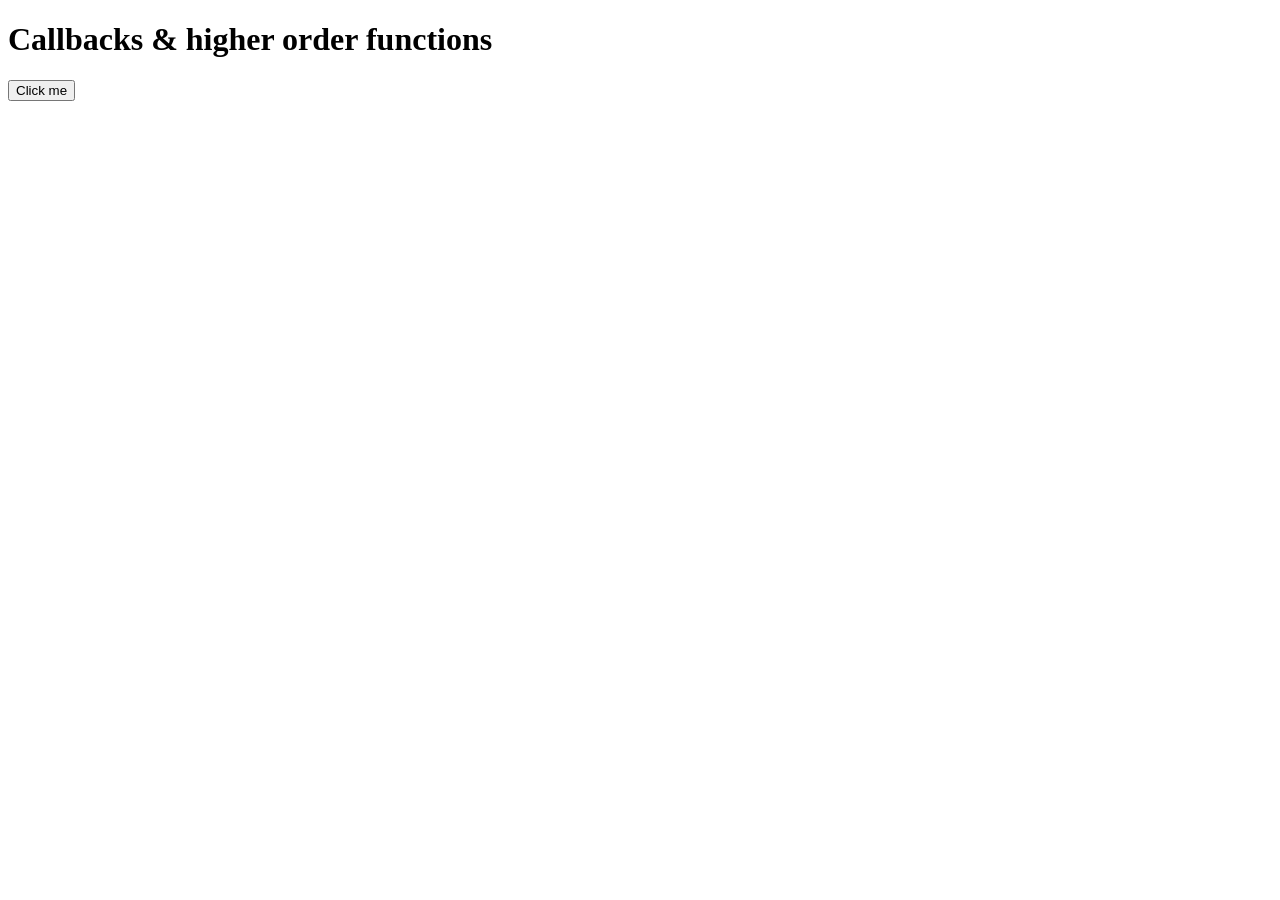
<file: Callback and Higher Order Functions/index.html>
<!DOCTYPE html>
<html lang="en">
<head>
    <meta charset="UTF-8">
    <meta name="viewport" content="width=device-width, initial-scale=1.0">
    <title>Callbacks & higher order functions</title>
</head>
<body>
    <h1>Callbacks & higher order functions</h1>
    <button id="btn">Click me</button>
    <script src="script.js"></script>
</body>
</html>
</file>
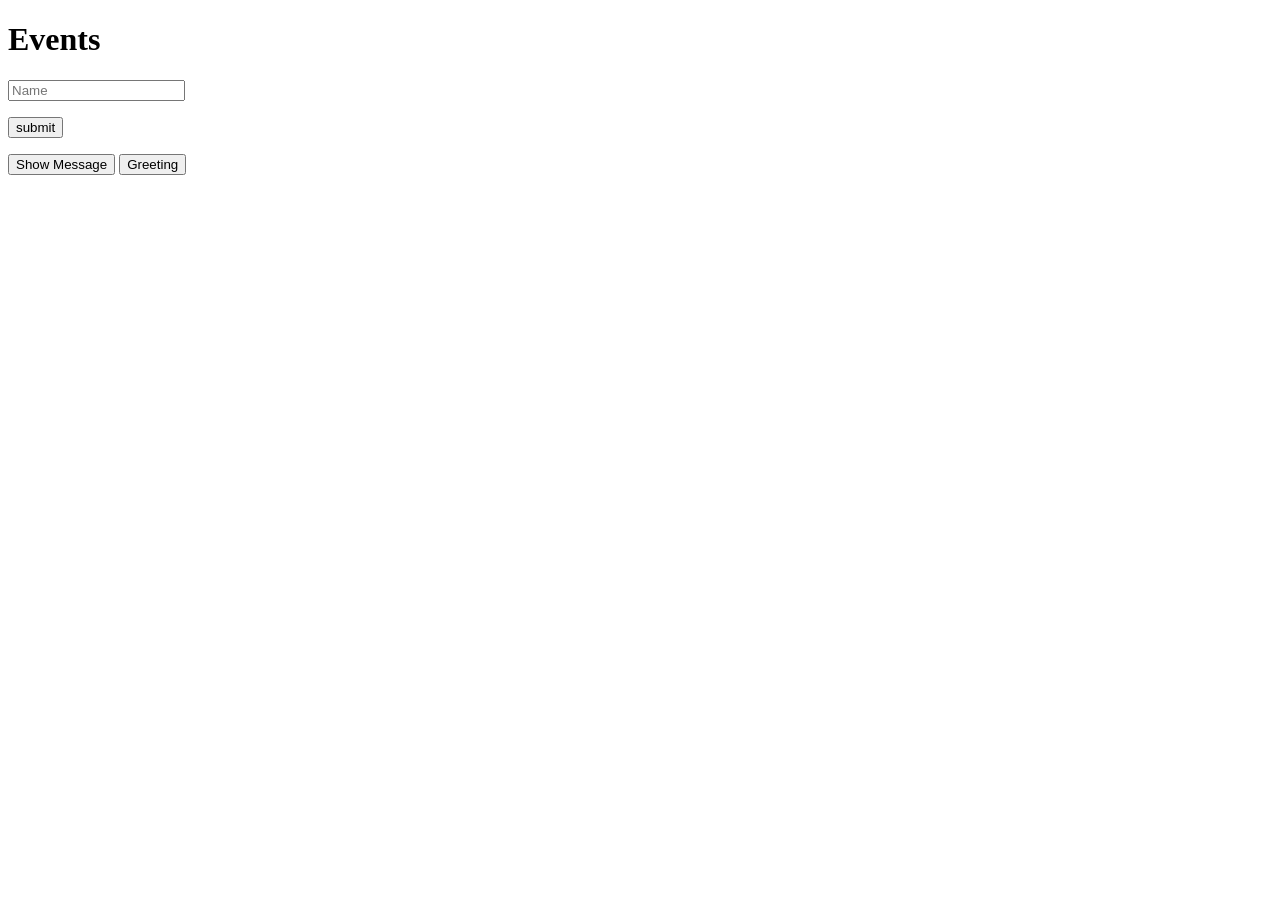
<file: Events/index.html>
<!DOCTYPE html>
<html lang="en">

<head>
    <meta charset="UTF-8">
    <meta name="viewport" content="width=device-width, initial-scale=1.0">
    <title>Events</title>
</head>

<body>
    <h1>Events</h1>

    <form id="signup">

        <input type="text" id="name" placeholder="Name">
       <ul id="names">

       </ul>
       <input type="submit" value="submit">
    </form>

    <p id="msg"></p>
    <button id="btn" onclick="showMessage">Show Message</button>
    <button id="btn-2">Greeting</button>

    <script src="script.js"></script>
</body>

</html>
</file>
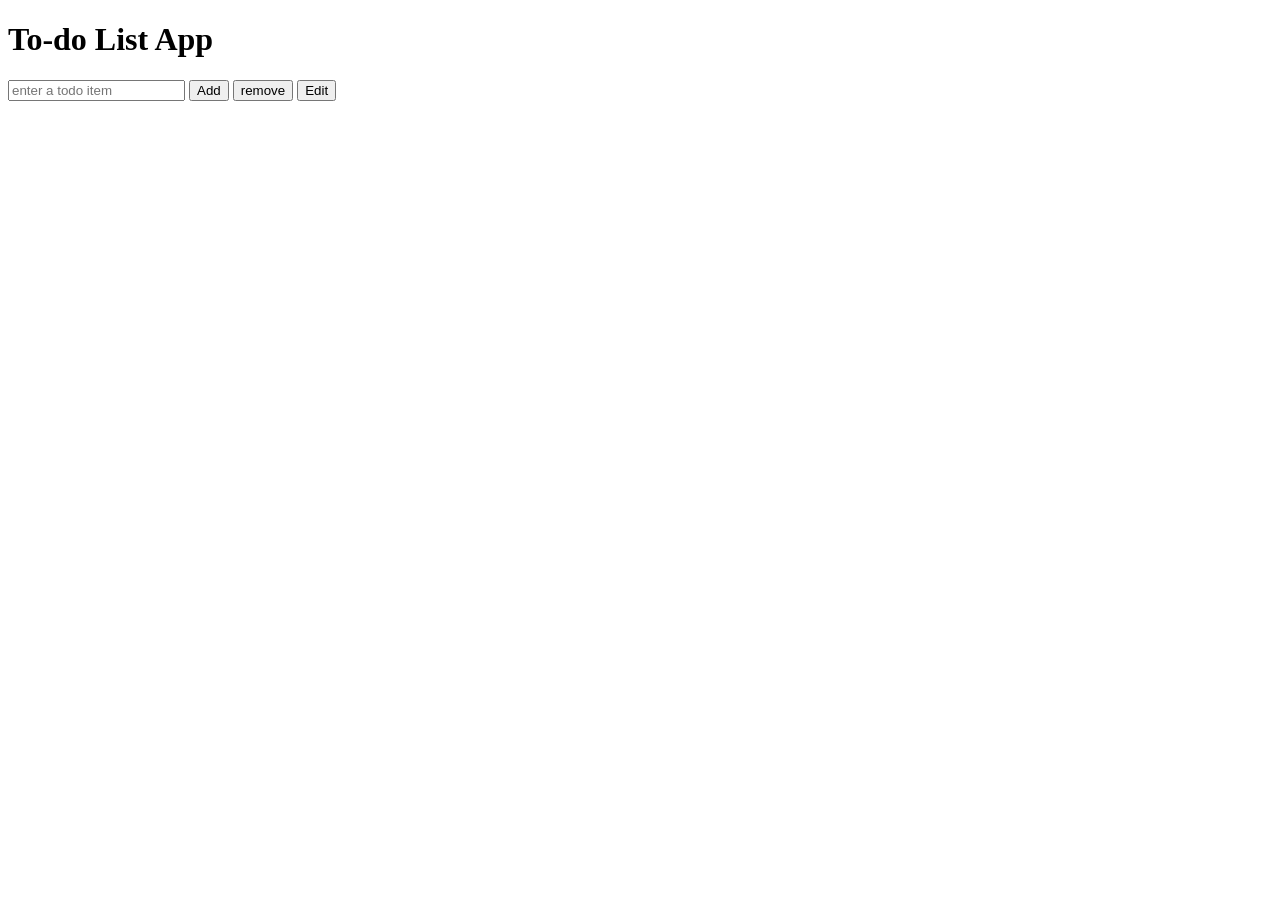
<file: Local_Storage/index.html>
<!DOCTYPE html>
<html lang="en">
<head>
    <meta charset="UTF-8">
    <meta name="viewport" content="width=device-width, initial-scale=1.0">
    <title>To-Do App</title>
</head>
<body>
    <div class="container">
        <h1>To-do List App</h1>
        <div class="inner-container">
            <input type="text" id="input" placeholder="enter a todo item">
            <button id="add">Add</button>
            <button id="remove">remove</button>
            <button>Edit</button>
        </div>
        <div id="display-area">
            <ul id="list">

            </ul>
        </div>
    </div>
    <script src="script.js"></script>
</body>
</html>
</file>
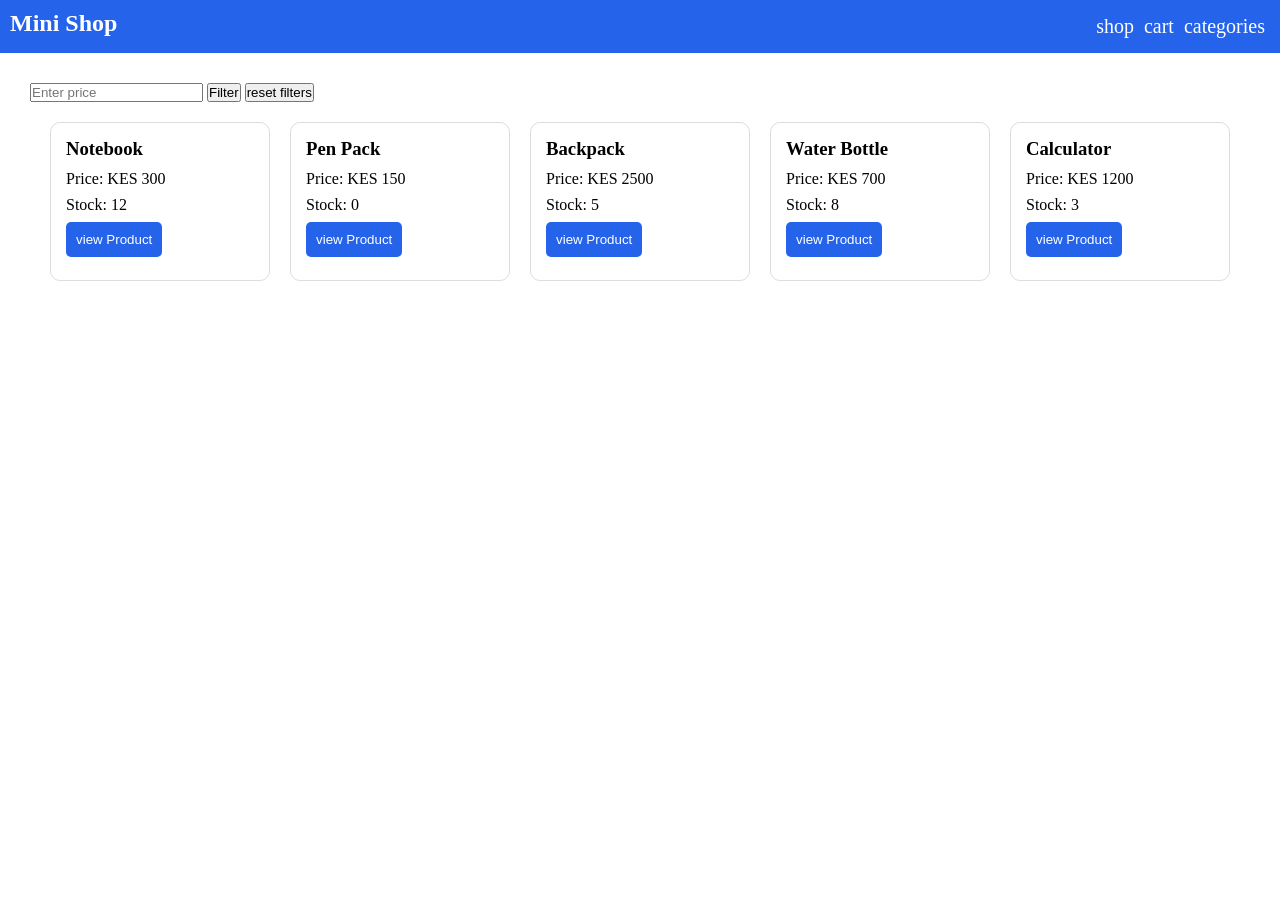
<file: MiniStore/index.html>
<!DOCTYPE html>
<html lang="en">

<head>
    <meta charset="UTF-8">
    <meta name="viewport" content="width=device-width, initial-scale=1.0">
    <title>Mini Store</title>
    <link rel="stylesheet" href="style.css">
</head>

<body>
    <nav>
        <h1>Mini Shop</h1>
        <ul>
            <li>shop</li>
            <li>cart</li>
            <li>categories</li>
        </ul>
    </nav>
    <div class="container">
       
        <div>
            <input type="number" id="price_filter" placeholder="Enter price">
            <button id="filterBtn">Filter</button>
            <button id="resetBtn">reset filters</button>
            <ul id="list" class="products-container">
                

            </ul>
        </div>
    </div>
    <script src="script.js"></script>
</body>

</html>
</file>
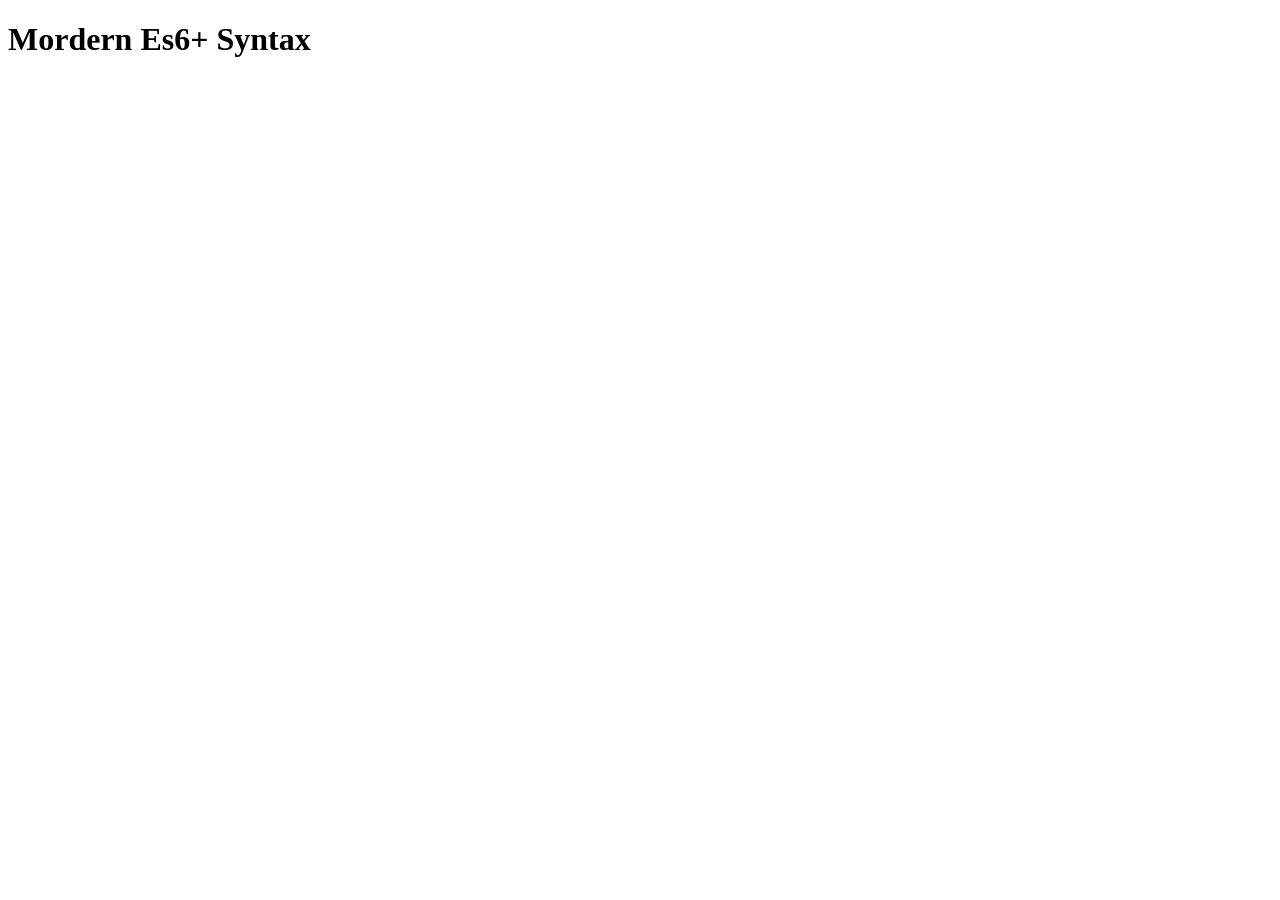
<file: Modern ES6+ Syntax/index.html>
<!DOCTYPE html>
<html lang="en">
<head>
    <meta charset="UTF-8">
    <meta name="viewport" content="width=device-width, initial-scale=1.0">
    <title>Modern ES6+ Syntax</title>
</head>
<body>
    <h1>Mordern Es6+ Syntax</h1>

    <script src="script.js"></script>
</body>
</html>
</file>
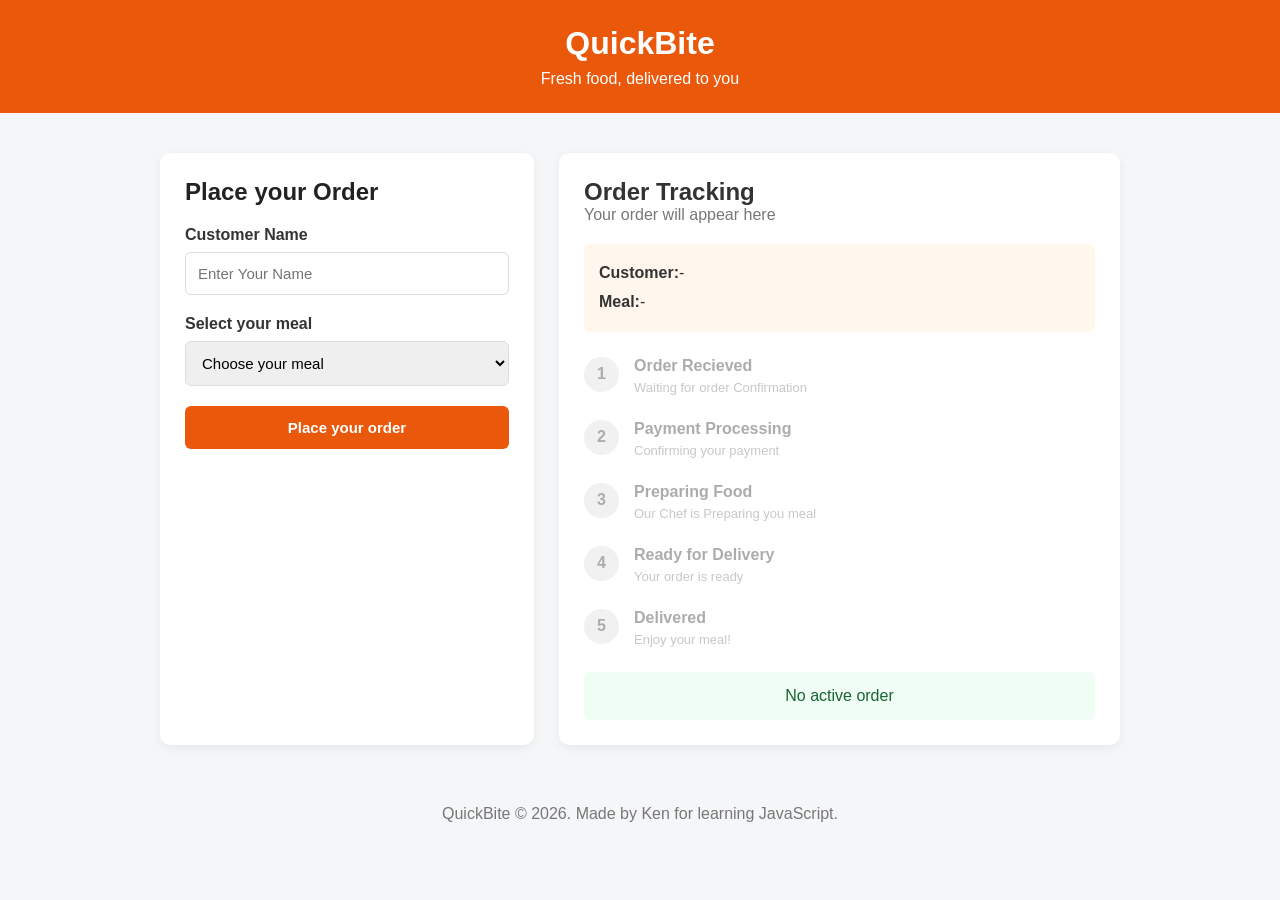
<file: Order_Processing/index.html>
<!DOCTYPE html>
<html lang="en">

<head>
    <meta charset="UTF-8">
    <meta name="viewport" content="width=device-width, initial-scale=1.0">
    <title>Order Processing</title>
    <link rel="stylesheet" href="style.css">
</head>

<body>
    <header>
        <h1>QuickBite</h1>
        <p>Fresh food, delivered to you</p>
    </header>
    <main class="container">
        <section class="order-card">
            <h2>Place your Order</h2>
            <form id="orderForm">
                <div class="form-group">
                    <label for="Customer Name">Customer Name</label>
                    <input type="text" id="customerName" placeholder="Enter Your Name">
                </div>
                <div class="form-group">
                    <label for="food">Select your meal</label>
                    <select id="food">
                        <option value="">Choose your meal</option>
                        <option value="Chicken and Chips">Chicken and Chips - KES 450</option>
                        <option value="Beef Burger">Beef Burger - KES 350</option>
                        <option value="Pizza">Pizza - KES 800</option>
                        <option value="Chips">Chips - KES 150</option>
                    </select>
                </div>
                <button type="submit" id="orderBtn">Place your order</button>
            </form>

        </section>

        <!--Order tracking-->
        <section class="tracking-card">
            <h1>Order Tracking</h1>
            <div id="welcomeMessage">
                Your order will appear here
            </div>
            <div class="order-details" id="orderDetails">
                <p><strong>Customer:</strong><span id="displayName">-</span></p>
                <p><strong>Meal:</strong><span id="displayFood">-</span></p>
            </div>
            <div class="progress-container">
                <div class="progress-step" id="step1">
                    <span class="step-number">1</span>
                    <div>
                        <h3>Order Recieved</h3>
                        <p>Waiting for order Confirmation</p>
                    </div>
                </div>
                <div class="progress-step" id="step2">
                    <span class="step-number">2</span>

                    <div>
                        <h3>Payment Processing</h3>
                        <p>Confirming your payment</p>
                    </div>
                </div>
                <div class="progress-step" id="step3">
                    <span class="step-number">3</span>
                    <div>
                        <h3>Preparing Food</h3>
                        <p>Our Chef is Preparing you meal</p>
                    </div>
                </div>

                <div class="progress-step" id="step4">
                    <span class="step-number">4</span>

                    <div>
                        <h3>Ready for Delivery</h3>
                        <p>Your order is ready</p>
                    </div>
                </div>

                <div class="progress-step" id="step5">
                    <span class="step-number">5</span>

                    <div>
                        <h3>Delivered</h3>
                        <p>Enjoy your meal!</p>
                    </div>
                </div>
            </div>
            <p id="statusMessage" class="status-message">
                No active order
            </p>
            <button id="newOrderBtn" class="secondary-btn" hidden>
                Place Another Order
            </button>
        </section>

    </main>
    <footer>
        <p>QuickBite &copy; 2026. Made by Ken for learning JavaScript.</p>
    </footer>
    <script src="script.js"></script>

</body>

</html>
</file>
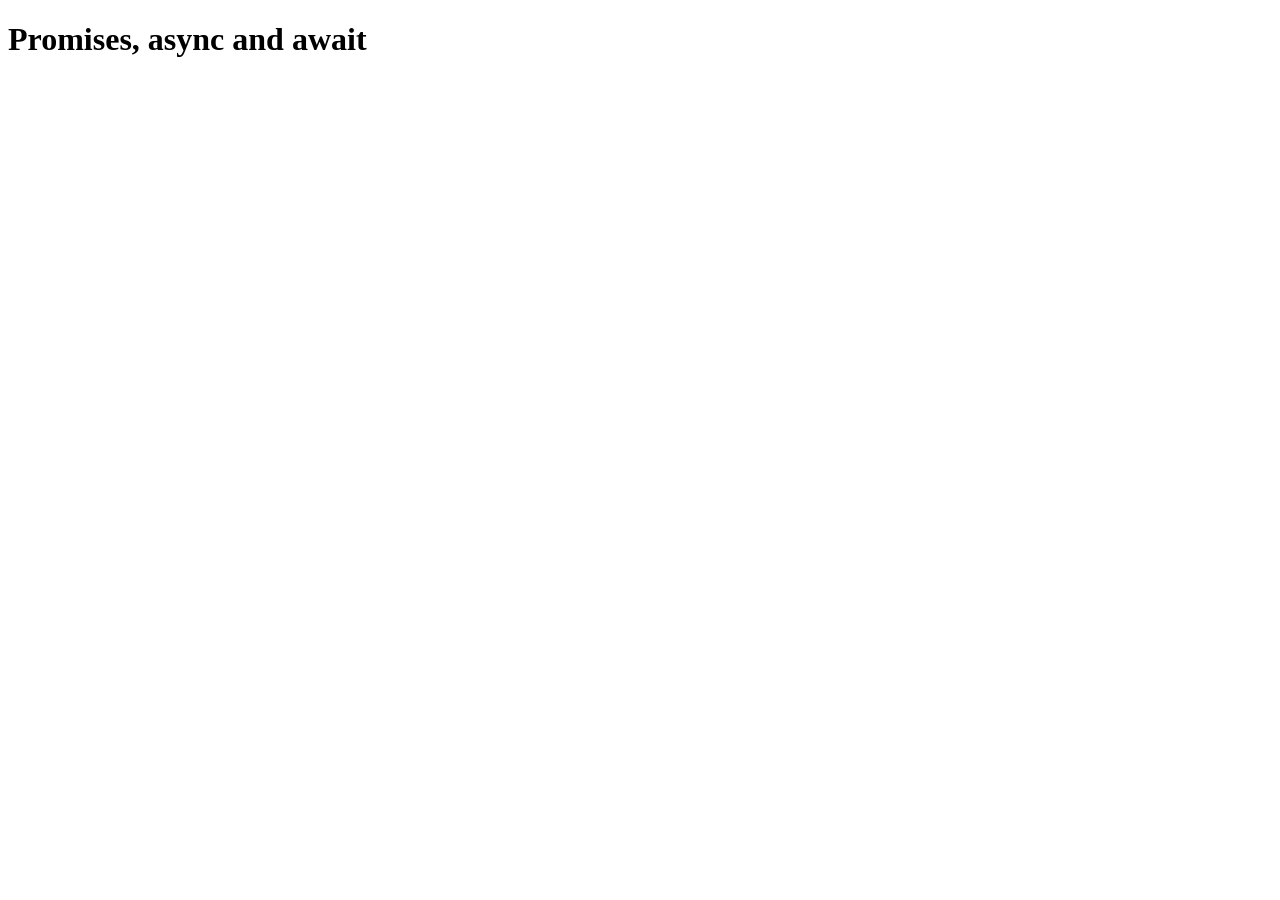
<file: Promises_Async_Await/index.html>
<!DOCTYPE html>
<html lang="en">
<head>
    <meta charset="UTF-8">
    <meta name="viewport" content="width=device-width, initial-scale=1.0">
    <title>Promises, async & await</title>
</head>
<body>
    <h1>Promises, async and await</h1>
    <script src="script.js"></script>
</body>
</html>
</file>
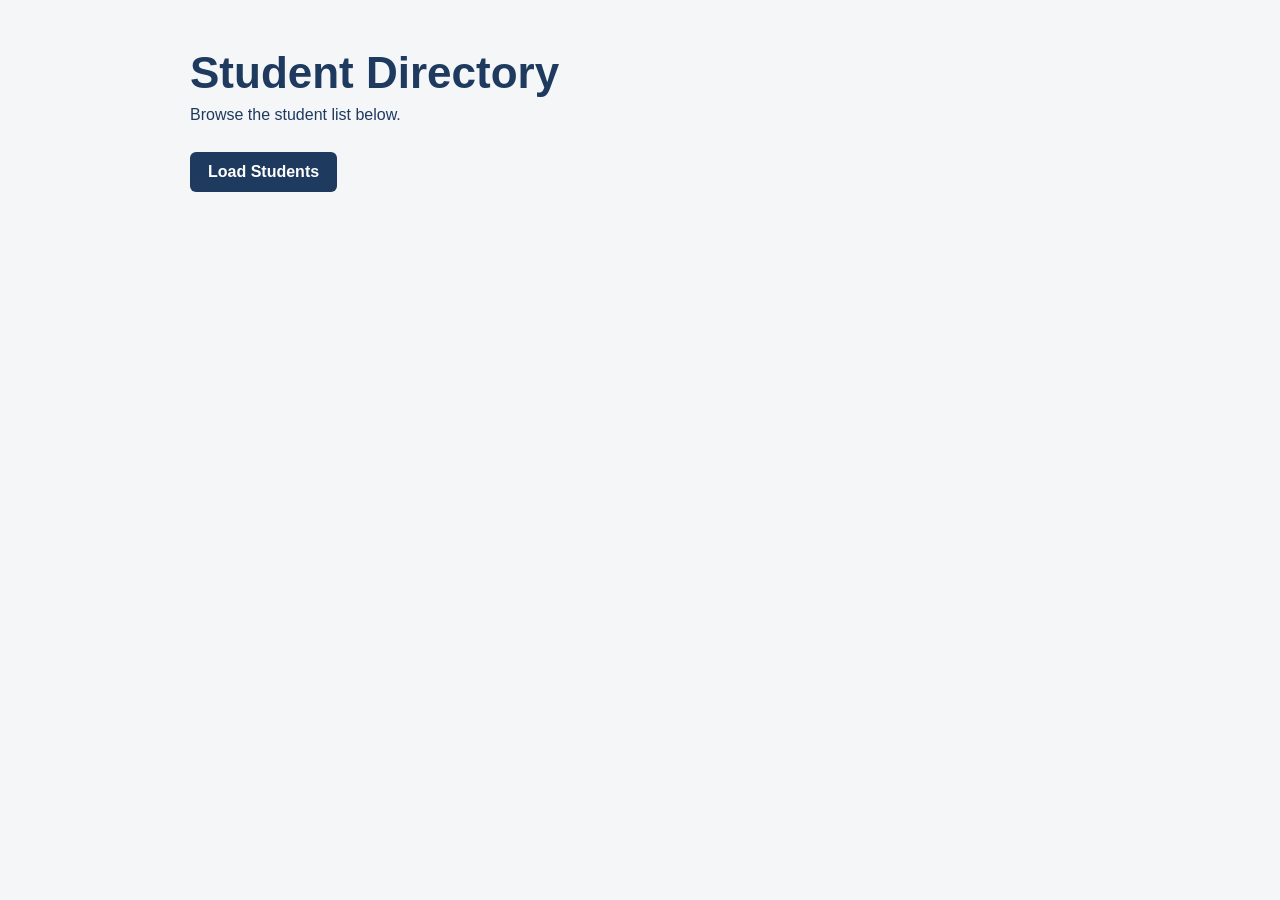
<file: Student Directory/index.html>
<!DOCTYPE html>
<html lang="en">

<head>
    <meta charset="UTF-8">
    <meta name="viewport" content="width=device-width, initial-scale=1.0">
    <title>Student directory</title>
    <link rel="stylesheet" href="style.css">
</head>

<body>
    <main class="directory">
        <header class="directory-header">
            <h1>Student Directory</h1>
            <p>Browse the student list below.</p>
        </header>
        <button id="loadBtn" type="button">Load Students</button>
        <p id="status" role="status" aria-live="polite"></p>
        <section id="studentContainer" aria-label="Students"></section>
    </main>
    <script src="script.js"></script>
</body>

</html>
</file>
<file: MiniStore/style.css>
*{
    margin: 0;
    padding: 0;
    box-sizing: border-box;
}

nav{
    display: flex;
    justify-content: space-between;
    padding: 10px;
    background-color: #2563eb;
    color: #fff;
}

nav > ul {
    display: flex;
    list-style: none;
}

nav > ul > li {
    margin: 5px;
    font-size: 20px;
    cursor: pointer;
}
.container{
    padding: 30px;

}

.products-container {
    display: grid;
    grid-template-columns: repeat(auto-fit, minmax(220px, 1fr));
    gap: 20px;
    padding: 20px;
}

.product-card {
    border: 1px solid #ddd;
    border-radius: 10px;
    padding: 15px;
    background: white;
}

.product-card h3 {
    margin-bottom: 10px;
}

.product-card p {
    margin: 8px 0;
}

.product-card button {
    background: #2563eb;
    color: white;
    border: none;
    padding: 10px;
    border-radius: 5px;
    cursor: pointer;
}

.out-of-stock {
    color: red;
}

.in-stock {
    color: green;
}
</file>
<file: Order_Processing/style.css>
* {
    margin: 0;
    padding: 0;
    box-sizing: border-box;
}

body {
    font-family: Arial, sans-serif;
    background: #f4f6f8;
    color: #333;
}

/* Header */

header {
    background: #ea580c;
    color: white;
    text-align: center;
    padding: 25px;
}

header h1 {
    margin-bottom: 8px;
}

/* Main layout */

.container {
    max-width: 1000px;
    margin: 40px auto;
    padding: 0 20px;

    display: grid;
    grid-template-columns: 1fr 1.5fr;
    gap: 25px;
}

/* Cards */

.order-card,
.tracking-card {
    background: white;
    padding: 25px;
    border-radius: 10px;
    box-shadow: 0 3px 10px rgba(0, 0, 0, 0.06);
}

h2 {
    margin-bottom: 20px;
    color: #222;
}

/* Form */

.form-group {
    margin-bottom: 20px;
}

label {
    display: block;
    margin-bottom: 8px;
    font-weight: bold;
}

input,
select {
    width: 100%;
    padding: 12px;
    border: 1px solid #ddd;
    border-radius: 6px;
    font-size: 15px;
}

/* Buttons */

button {
    width: 100%;
    padding: 13px;
    background: #ea580c;
    color: white;
    border: none;
    border-radius: 6px;
    cursor: pointer;
    font-size: 15px;
    font-weight: bold;
}

button:hover {
    background: #c2410c;
}

button:disabled {
    background: #999;
    cursor: not-allowed;
}

.secondary-btn {
    background: #333;
    margin-top: 15px;
}

.secondary-btn:hover {
    background: #555;
}

/* Order details */

.order-details {
    background: #fff7ed;
    padding: 15px;
    border-radius: 6px;
    margin: 20px 0;
    line-height: 1.8;
}

#welcomeMessage {
    color: #777;
}

/* Progress timeline */

.progress-container {
    margin-top: 25px;
}

.progress-step {
    display: flex;
    gap: 15px;
    align-items: flex-start;
    margin-bottom: 25px;
    opacity: 0.4;
}

.step-number {
    min-width: 35px;
    height: 35px;
    border-radius: 50%;
    background: #ddd;
    display: flex;
    justify-content: center;
    align-items: center;
    font-weight: bold;
}

.progress-step h3 {
    font-size: 16px;
    margin-bottom: 5px;
}

.progress-step p {
    font-size: 13px;
    color: #777;
}

/* Active and completed steps */

.progress-step.active {
    opacity: 1;
}

.progress-step.active .step-number {
    background: #ea580c;
    color: white;
}

.progress-step.completed {
    opacity: 1;
}

.progress-step.completed .step-number {
    background: #16a34a;
    color: white;
}

.status-message {
    background: #f0fdf4;
    padding: 15px;
    border-radius: 6px;
    margin-top: 15px;
    color: #166534;
    text-align: center;
}

/* Footer */

footer {
    text-align: center;
    padding: 20px;
    color: #777;
}

/* Mobile responsiveness */

@media (max-width: 700px) {

    .container {
        grid-template-columns: 1fr;
        margin: 20px auto;
    }

}
</file>
<file: Student Directory/style.css>
:root {
    color-scheme: light;
    --navy: #1f3a5f;
    --off-white: #f4f6f8;
    --white: #ffffff;
}

* {
    box-sizing: border-box;
}

body {
    margin: 0;
    min-height: 100vh;
    padding: 48px 20px;
    background: var(--off-white);
    color: var(--navy);
    font-family: Arial, Helvetica, sans-serif;
}

.directory {
    width: min(100%, 900px);
    margin: 0 auto;
}

.directory-header {
    margin-bottom: 28px;
}

h1 {
    margin: 0 0 8px;
    font-size: clamp(2rem, 5vw, 2.75rem);
}

.directory-header p {
    margin: 0;
}

#loadBtn {
    padding: 11px 18px;
    border: 0;
    border-radius: 6px;
    background: var(--navy);
    color: var(--white);
    font: inherit;
    font-weight: 700;
    cursor: pointer;
}

#loadBtn:focus-visible {
    outline: 3px solid var(--navy);
    outline-offset: 3px;
}

#status {
    min-height: 1.5em;
    margin: 16px 0;
}

#studentContainer {
    display: grid;
    grid-template-columns: repeat(auto-fit, minmax(min(100%, 240px), 1fr));
    gap: 16px;
}

#studentContainer > div {
    padding: 20px;
    border-radius: 8px;
    background: var(--white);
}

#studentContainer h3 {
    margin: 0 0 12px;
}

#studentContainer p {
    margin: 6px 0 0;
    overflow-wrap: anywhere;
}
</file>
